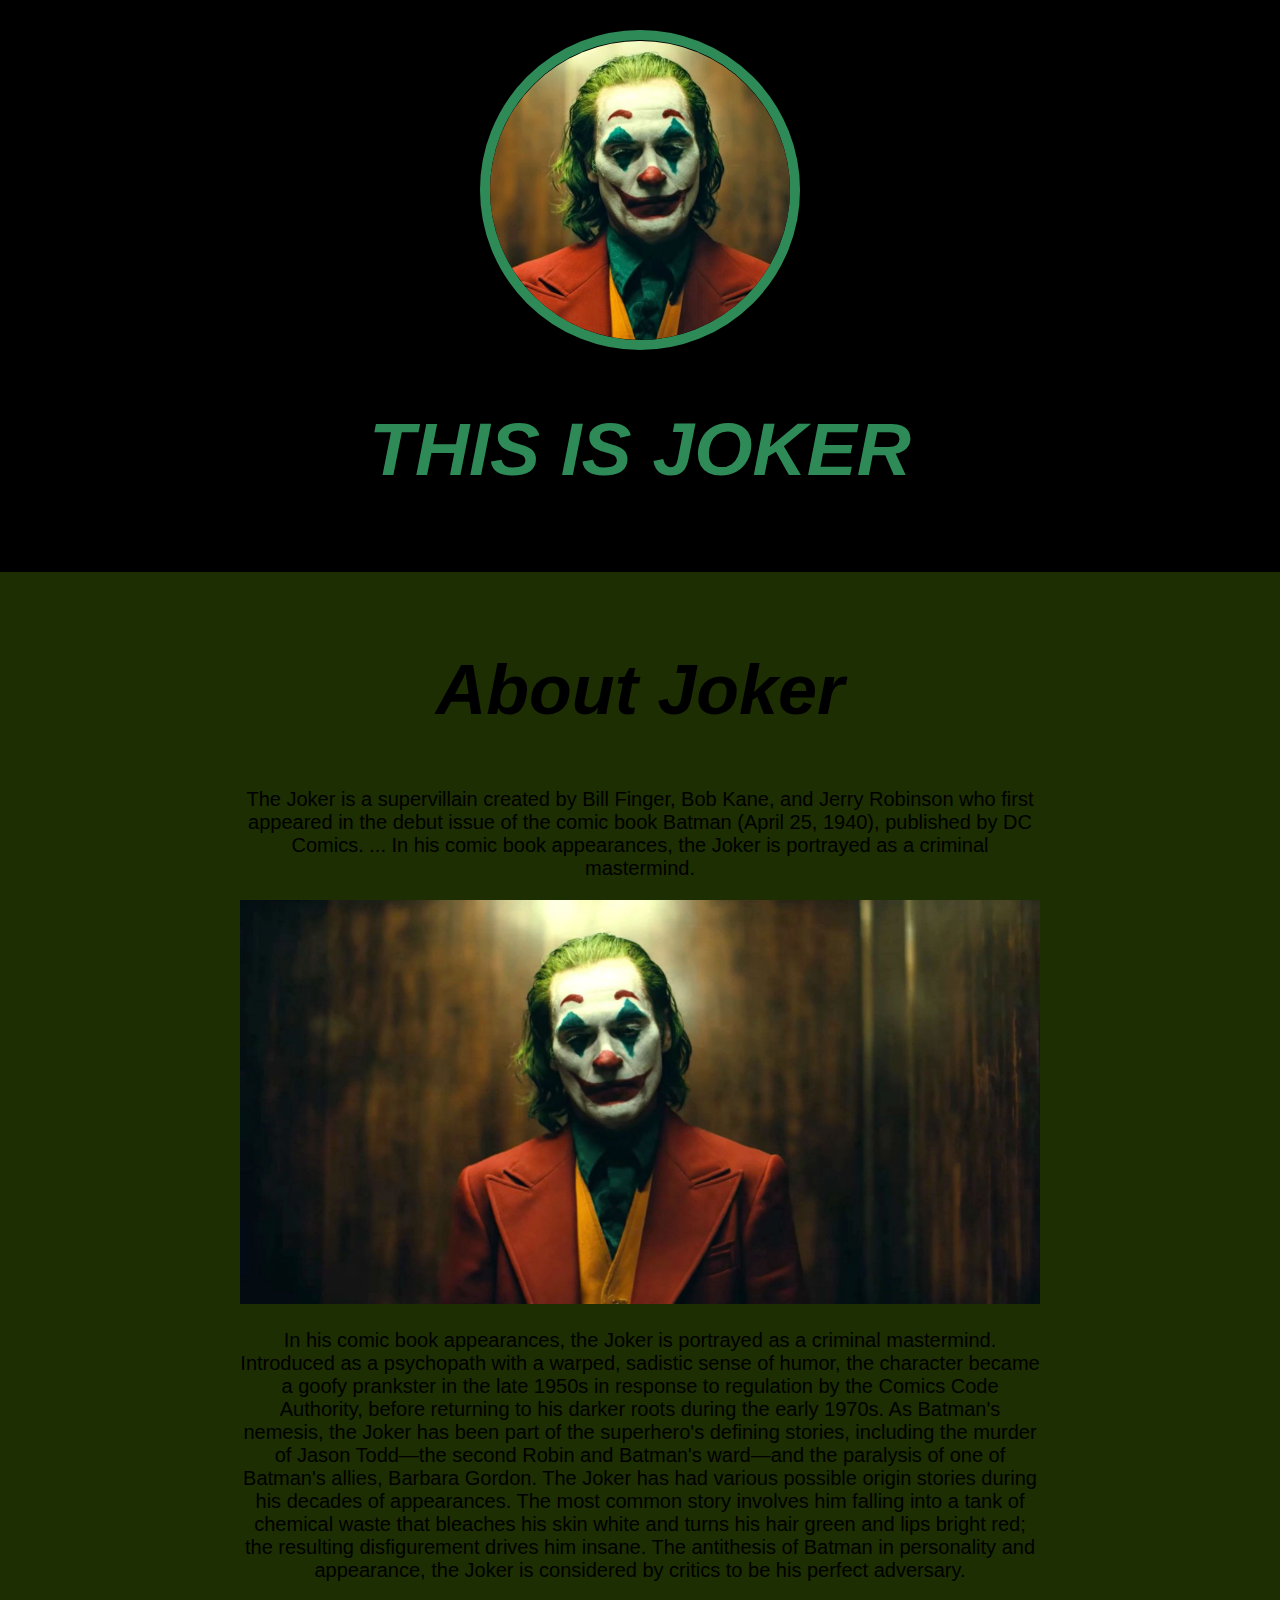
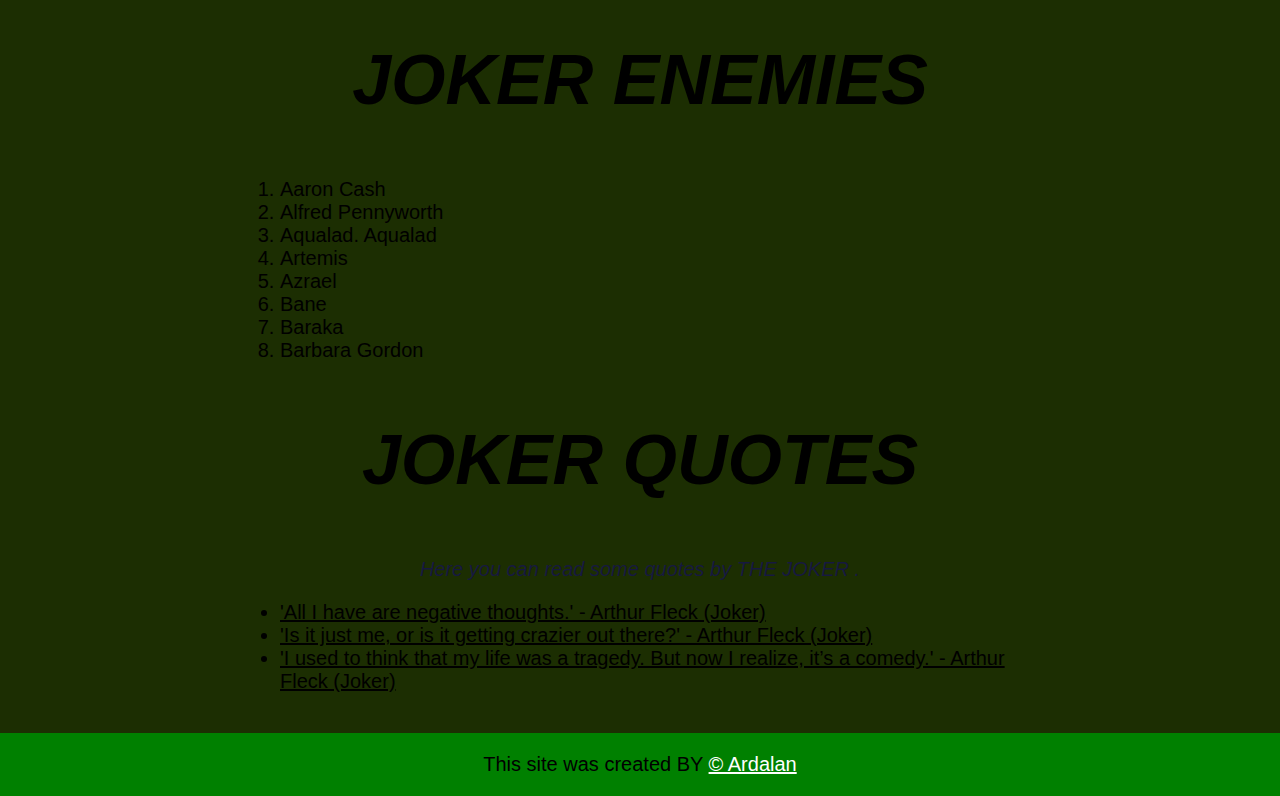
<file: index.html>
<!DOCTYPE html>
<html>
<head>
	<title>Joker</title>
	<link rel="icon" href="img/joker.jpg">
	<link rel="stylesheet" type="text/css" href="css/iran.css">
</head>
<body>
	<!-- header element -->
 <header>
 	<img src="img/joker.jpg">
 	<h1>THIS IS JOKER </h1>
 </header>
 <!-- main element -->
 <main>
 	<h2> About Joker</h2>
 	<p >
The Joker is a supervillain created by Bill Finger, Bob Kane, and Jerry Robinson who first appeared in the debut issue of the comic book Batman (April 25, 1940), published by DC Comics. ... In his comic book appearances, the Joker is portrayed as a criminal mastermind.</p> 
 	<img src="img/jokerrr.jpg">
 	<p>In his comic book appearances, the Joker is portrayed as a criminal mastermind. Introduced as a psychopath with a warped, sadistic sense of humor, the character became a goofy prankster in the late 1950s in response to regulation by the Comics Code Authority, before returning to his darker roots during the early 1970s. As Batman's nemesis, the Joker has been part of the superhero's defining stories, including the murder of Jason Todd—the second Robin and Batman's ward—and the paralysis of one of Batman's allies, Barbara Gordon. The Joker has had various possible origin stories during his decades of appearances. The most common story involves him falling into a tank of chemical waste that bleaches his skin white and turns his hair green and lips bright red; the resulting disfigurement drives him insane. The antithesis of Batman in personality and appearance, the Joker is considered by critics to be his perfect adversary.</p>
 	<!-- Who is joker -->
 	<h2>JOKER ENEMIES</h2>
 	<ol>
 		<li>Aaron Cash</li>
 		<li>Alfred Pennyworth</li>
 		<li>Aqualad. Aqualad</li>
 		<li>Artemis</li>
 		<li>Azrael</li>
 		<li>Bane</li>
 		<li>Baraka</li>
 		<li>Barbara Gordon</li>
 	</ol>
 	<!-- victims -->
 	<h2> JOKER QUOTES</h2>
 	<p class="caption" >Here you can read some quotes by THE JOKER .</p>
 	<ul>
 		<li> <a target="_blank" href="http://google.com">'All I have are negative thoughts.' - Arthur Fleck (Joker)</a> </li>
 		<li> <a target="_blank" href="http://google.com">'Is it just me, or is it getting crazier out there?' - Arthur Fleck (Joker) </a></li>
 		<li> <a target="_blank" href="http://google.com">'I used to think that my life was a tragedy. But now I realize, it’s a comedy.' - Arthur Fleck (Joker) </a></li>
 	</ul>
 </main>
 <!-- Fotterelement -->
 <footer>
 	<p>This site was created BY <a href="google.com">&copy; Ardalan</a> </p>
 </footer>
</body>
</html>
</file>
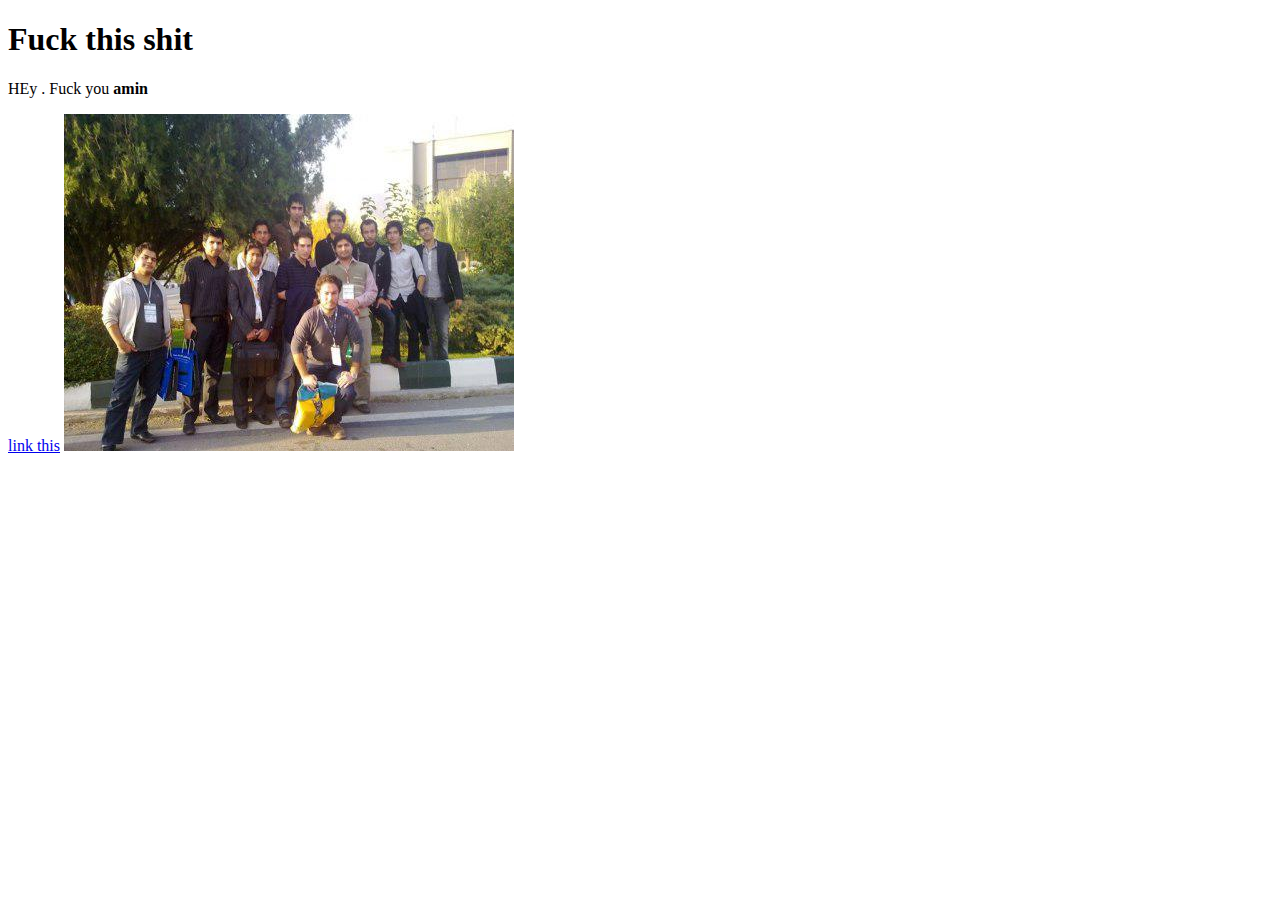
<file: html.html>
<!DOCTYPE html>
<html>
<head>
	<title>Fuck off</title>
</head>
<body>
<h1>Fuck this shit</h1>
<p>HEy . Fuck you <b>amin</b></p>
<a href="https://google.com" target="_blank" title="lets go">link this</a>
<img src="img/farhad.jpg">
</body>
</html>
</file>
<file: css/iran.css>
body{
	background-color: #1C2E02;
	margin: 0;
	font-family: "Comic Sans MS", cursive, sans-serif;
	font-size: 20px;

}
header{
	background-color: black;
	text-align: center;
	padding: 30px;

}
header h1{
	Color: #2E8B57;
	font-size: 75px;

	
}

/* sfdfdfdfd */
/* write your */


h1, h2 {
	font-family: font-family: Impact, Charcoal, sans-serif;
	text-align: center;
	font-style: italic;

}
header img{
	border-radius: 180px;
	width: 300px;
	border: 10px solid #2E8B57;
	padding-top: 50px;
	padding-top: 1px;
}



main {
	max-width: 800px;
	margin: 0 auto;
	padding: 20px;
	
}
main img{
	max-width: 100%;
}
h2{
	font-size: 70px;
	color: black;
}

p{
	
	font-family: "Trebuchet MS", Helvetica, sans-serif;
	text-align: center;
	font-size: 20px;

}
a {
	color: black;
}
a:hover{
	color: #483a94;
}

footer{
		background-color: green;
	text-align: center;
	padding: 20px;
}
footer p{
	margin: 0;
}
footer a{
	color: white;
}
footer a:hover{
	opacity: .5;
	background-color: transparent;
}
p.caption{
	color: #1087;
	font-style: italic;
	margin-top: 0:;
	text-align: center;
}
</file>
